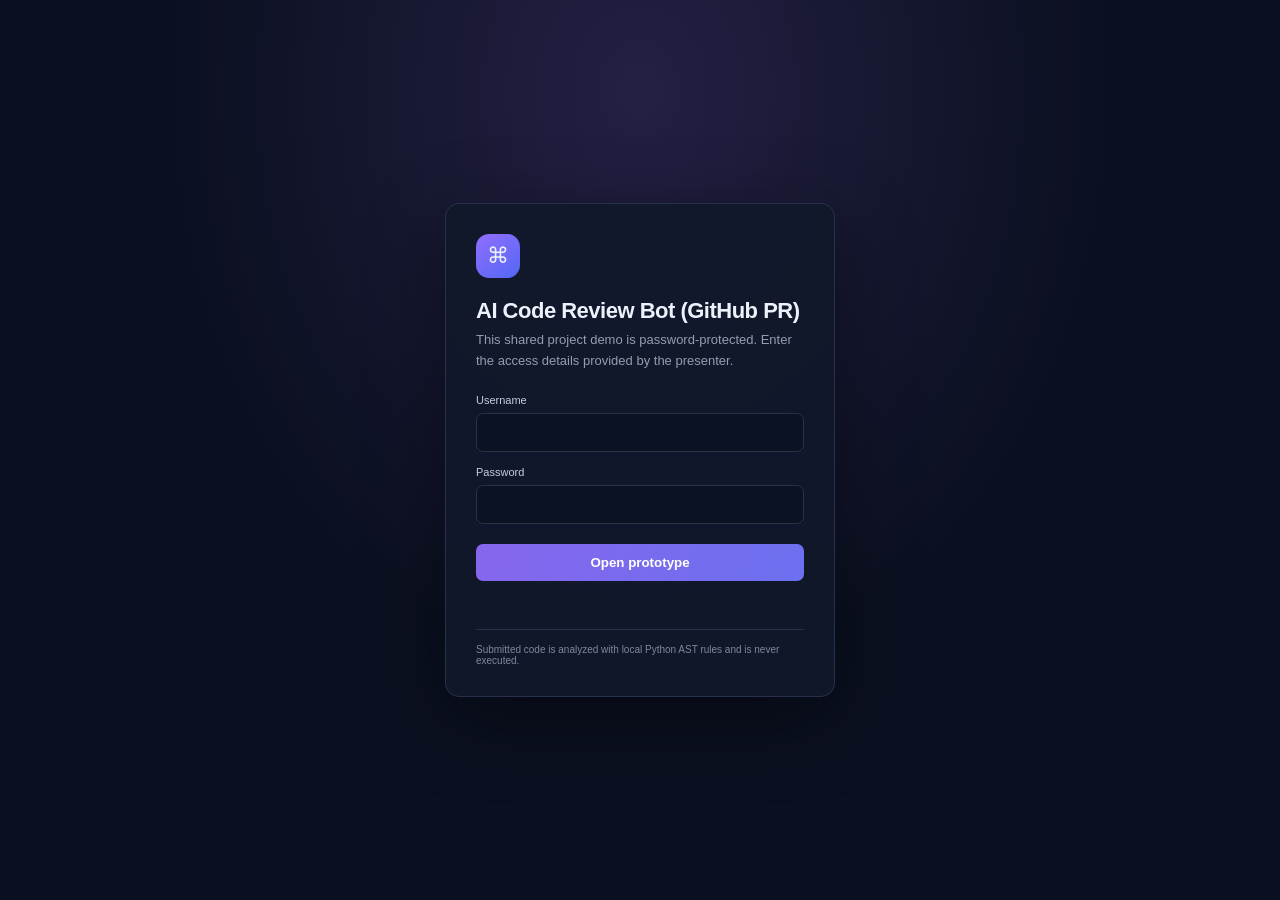
<file: frontend/login.html>
<!doctype html>
<html lang="en">
<head>
  <meta charset="utf-8">
  <meta name="viewport" content="width=device-width, initial-scale=1">
  <meta name="theme-color" content="#0b1020">
  <title>Sign in · AI Code Review Bot (GitHub PR)</title>
  <style>
    :root{color-scheme:dark;--bg:#0b1020;--panel:#11182a;--line:#273149;--text:#edf1fb;--muted:#929db2;--purple:#9a77ff;--font:"Segoe UI",Arial,sans-serif}
    *{box-sizing:border-box}body{min-height:100vh;margin:0;display:grid;place-items:center;padding:20px;background:radial-gradient(ellipse at 50% 10%,#232044 0,transparent 52%),var(--bg);color:var(--text);font-family:var(--font)}
    .card{width:min(100%,390px);padding:30px;border:1px solid var(--line);border-radius:14px;background:#11182aee;box-shadow:0 20px 80px #0006}
    .mark{width:44px;height:44px;display:grid;place-items:center;border-radius:13px;background:linear-gradient(145deg,#926eff,#5268f2);font-size:22px}
    h1{font-size:22px;margin:20px 0 6px;letter-spacing:-.5px}p{font-size:13px;line-height:1.6;color:var(--muted);margin:0 0 22px}
    label{display:block;margin:14px 0 7px;font-size:11px;color:#c4cee0}
    input{width:100%;padding:11px 12px;border:1px solid var(--line);border-radius:7px;background:#0b1221;color:var(--text);font:13px var(--font);outline:none}
    input:focus{border-color:var(--purple);box-shadow:0 0 0 3px #9a77ff25}
    button{width:100%;margin-top:20px;padding:11px;border:0;border-radius:7px;background:linear-gradient(105deg,#8666ed,#6c70ef);color:#fff;font-weight:600;cursor:pointer}
    button:disabled{opacity:.6;cursor:wait}.error{min-height:18px;margin-top:12px;color:#ff9ba5;font-size:12px}
    .foot{margin-top:18px;padding-top:14px;border-top:1px solid var(--line);font-size:10px;color:#7d899f}
  </style>
</head>
<body>
  <main class="card">
    <div class="mark" aria-hidden="true">⌘</div>
    <h1>AI Code Review Bot (GitHub PR)</h1>
    <p>This shared project demo is password-protected. Enter the access details provided by the presenter.</p>
    <form id="login-form" autocomplete="off">
      <label for="username">Username</label>
      <input id="username" name="access-user" autocomplete="off" required maxlength="100">
      <label for="password">Password</label>
      <input id="password" name="access-key" type="password" autocomplete="new-password" required maxlength="200">
      <button id="submit" type="submit">Open prototype</button>
      <div class="error" id="error" role="alert"></div>
    </form>
    <div class="foot">Submitted code is analyzed with local Python AST rules and is never executed.</div>
  </main>
  <script>
    const form = document.querySelector("#login-form");
    const button = document.querySelector("#submit");
    const errorBox = document.querySelector("#error");
    form.addEventListener("submit", async (event) => {
      event.preventDefault();
      errorBox.textContent = "";
      button.disabled = true;
      button.textContent = "Signing in…";
      try {
        const response = await fetch("/api/access", {
          method: "POST",
          headers: { "Content-Type": "application/json" },
          body: JSON.stringify({
            username: document.querySelector("#username").value,
            password: document.querySelector("#password").value
          })
        });
        const result = await response.json();
        if (!response.ok) throw new Error(result.detail || "Could not sign in.");
        window.location.replace("/");
      } catch (error) {
        errorBox.textContent = error.message || "The server could not be reached.";
        button.disabled = false;
        button.textContent = "Open prototype";
      }
    });
  </script>
</body>
</html>
</file>
